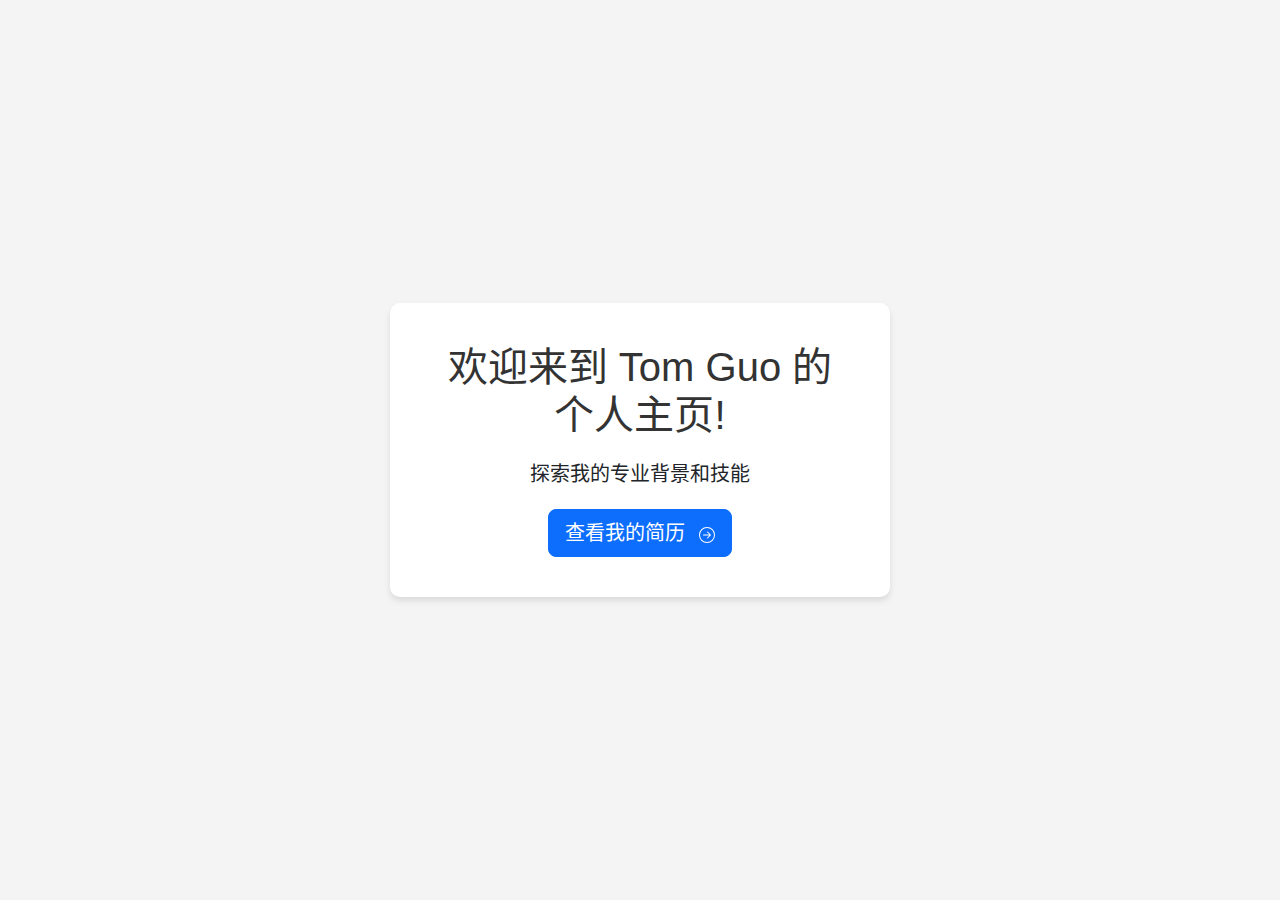
<file: index.html>
<!DOCTYPE html>
<html lang="zh-CN">
<head>
    <meta charset="UTF-8">
    <meta name="viewport" content="width=device-width, initial-scale=1.0">
    <title>Tom Guo - 个人主页</title>
    <!-- Bootstrap CSS -->
    <link href="https://cdn.jsdelivr.net/npm/bootstrap@5.1.3/dist/css/bootstrap.min.css" rel="stylesheet">
    <style>
        body {
            background-color: #f4f4f4;
            display: flex;
            align-items: center;
            justify-content: center;
            height: 100vh;
            margin: 0;
            font-family: Arial, sans-serif;
        }
        .welcome-container {
            background-color: white;
            padding: 40px;
            border-radius: 10px;
            box-shadow: 0 4px 6px rgba(0,0,0,0.1);
            text-align: center;
            max-width: 500px;
            width: 100%;
        }
        .welcome-title {
            color: #333;
            margin-bottom: 20px;
        }
        .resume-link {
            margin-top: 20px;
        }
    </style>
</head>
<body>
    <div class="welcome-container">
        <h1 class="welcome-title">欢迎来到 Tom Guo 的个人主页!</h1>
        <p class="lead">探索我的专业背景和技能</p>
        
        <div class="resume-link">
            <a href="login.html" class="btn btn-primary btn-lg">
                查看我的简历
                <svg xmlns="http://www.w3.org/2000/svg" width="16" height="16" fill="currentColor" class="bi bi-arrow-right-circle ms-2" viewBox="0 0 16 16">
                    <path d="M1 8a7 7 0 1 0 14 0A7 7 0 0 0 1 8zm15 0A8 8 0 1 1 0 8a8 8 0 0 1 16 0zM4.5 7.5a.5.5 0 0 0 0 1h5.793l-2.147 2.146a.5.5 0 0 0 .708.708l3-3a.5.5 0 0 0 0-.708l-3-3a.5.5 0 1 0-.708.708L10.293 7.5H4.5z"/>
                </svg>
            </a>
        </div>
    </div>

    <!-- Bootstrap Bundle with Popper -->
    <script src="https://cdn.jsdelivr.net/npm/bootstrap@5.1.3/dist/js/bootstrap.bundle.min.js"></script>
</body>
</html>
</file>
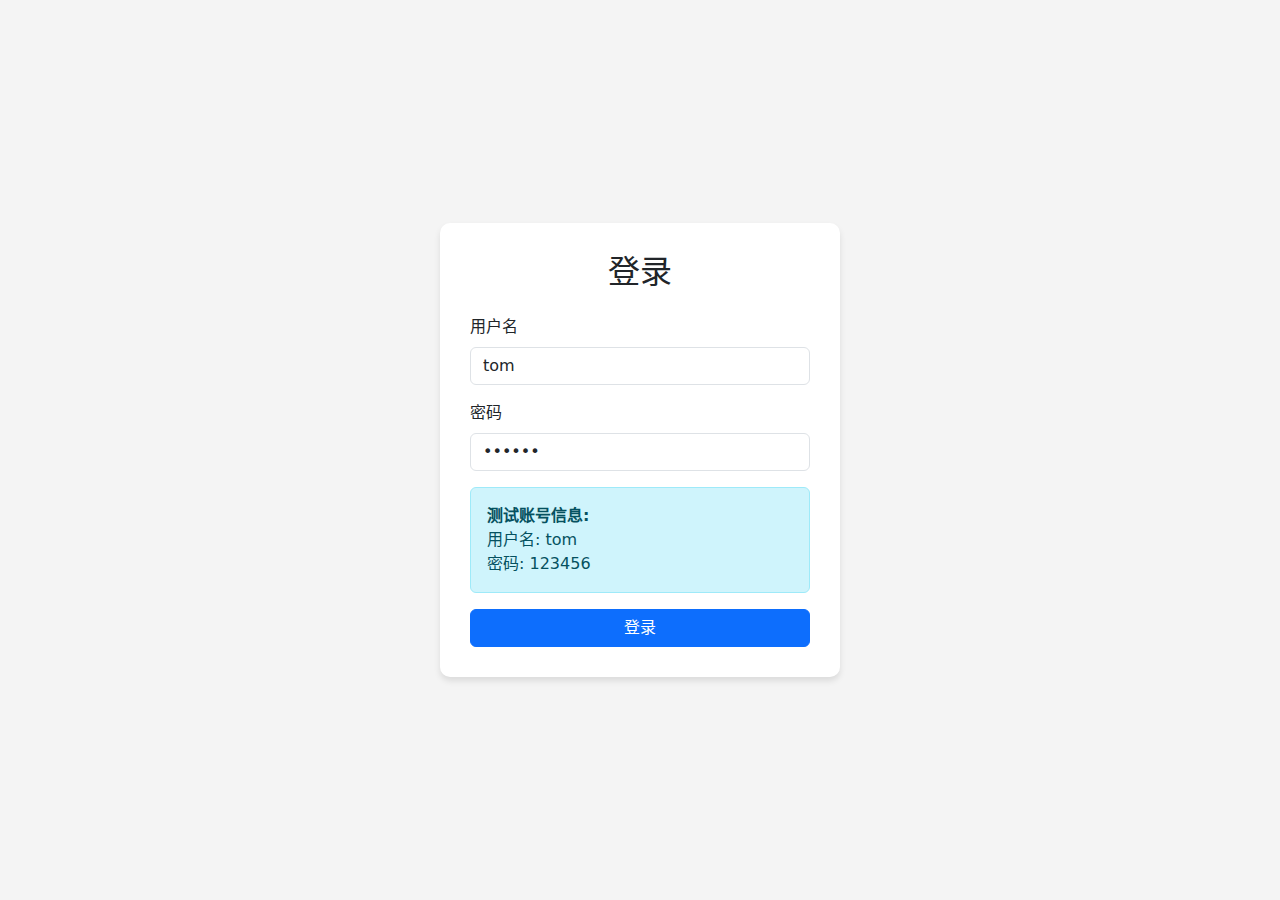
<file: login.html>
<!DOCTYPE html>
<html lang="zh-CN">
<head>
    <meta charset="UTF-8">
    <meta name="viewport" content="width=device-width, initial-scale=1.0">
    <title>登录 - Tom Guo 简历</title>
    <!-- Bootstrap CSS -->
    <link href="https://cdn.jsdelivr.net/npm/bootstrap@5.1.3/dist/css/bootstrap.min.css" rel="stylesheet">
    <style>
        body {
            background-color: #f4f4f4;
            display: flex;
            align-items: center;
            justify-content: center;
            height: 100vh;
            margin: 0;
        }
        .login-container {
            background-color: white;
            padding: 30px;
            border-radius: 10px;
            box-shadow: 0 4px 6px rgba(0,0,0,0.1);
            width: 100%;
            max-width: 400px;
        }
    </style>
</head>
<body>
    <div class="container">
        <div class="row justify-content-center">
            <div class="col-md-6 login-container">
                <h2 class="text-center mb-4">登录</h2>
                <form id="loginForm">
                    <div class="mb-3">
                        <label for="username" class="form-label">用户名</label>
                        <input type="text" class="form-control" id="username" value="tom" required>
                        <div class="invalid-feedback">请输入用户名</div>
                    </div>
                    <div class="mb-3">
                        <label for="password" class="form-label">密码</label>
                        <input type="password" class="form-control" id="password" value="123456" required>
                        <div class="invalid-feedback">请输入密码</div>
                    </div>
                    <div class="alert alert-info mt-3" role="alert">
                        <strong>测试账号信息:</strong><br>
                        用户名: tom<br>
                        密码: 123456
                    </div>
                    <div class="d-grid">
                        <button type="submit" class="btn btn-primary">登录</button>
                    </div>
                </form>
            </div>
        </div>
    </div>

    <!-- Bootstrap Bundle with Popper -->
    <script src="https://cdn.jsdelivr.net/npm/bootstrap@5.1.3/dist/js/bootstrap.bundle.min.js"></script>
    <script>
        document.getElementById('loginForm').addEventListener('submit', function(e) {
            e.preventDefault();
            
            // 获取用户名和密码
            const username = document.getElementById('username');
            const password = document.getElementById('password');
            
            // 硬编码的测试用户名和密码
            const validUsername = 'tom';
            const validPassword = '123456';
            
            // 验证用户名和密码
            if (username.value.trim() === validUsername && password.value.trim() === validPassword) {
                // 设置登录状态到本地存储
                localStorage.setItem('isLoggedIn', 'true');
                localStorage.setItem('username', validUsername);
                
                // 登录成功，跳转到简历页面
                window.location.href = 'resume.html';
            } else {
                // 登录失败，显示错误提示
                alert('用户名或密码错误');
            }
        });
    </script>
</body>
</html>
</file>
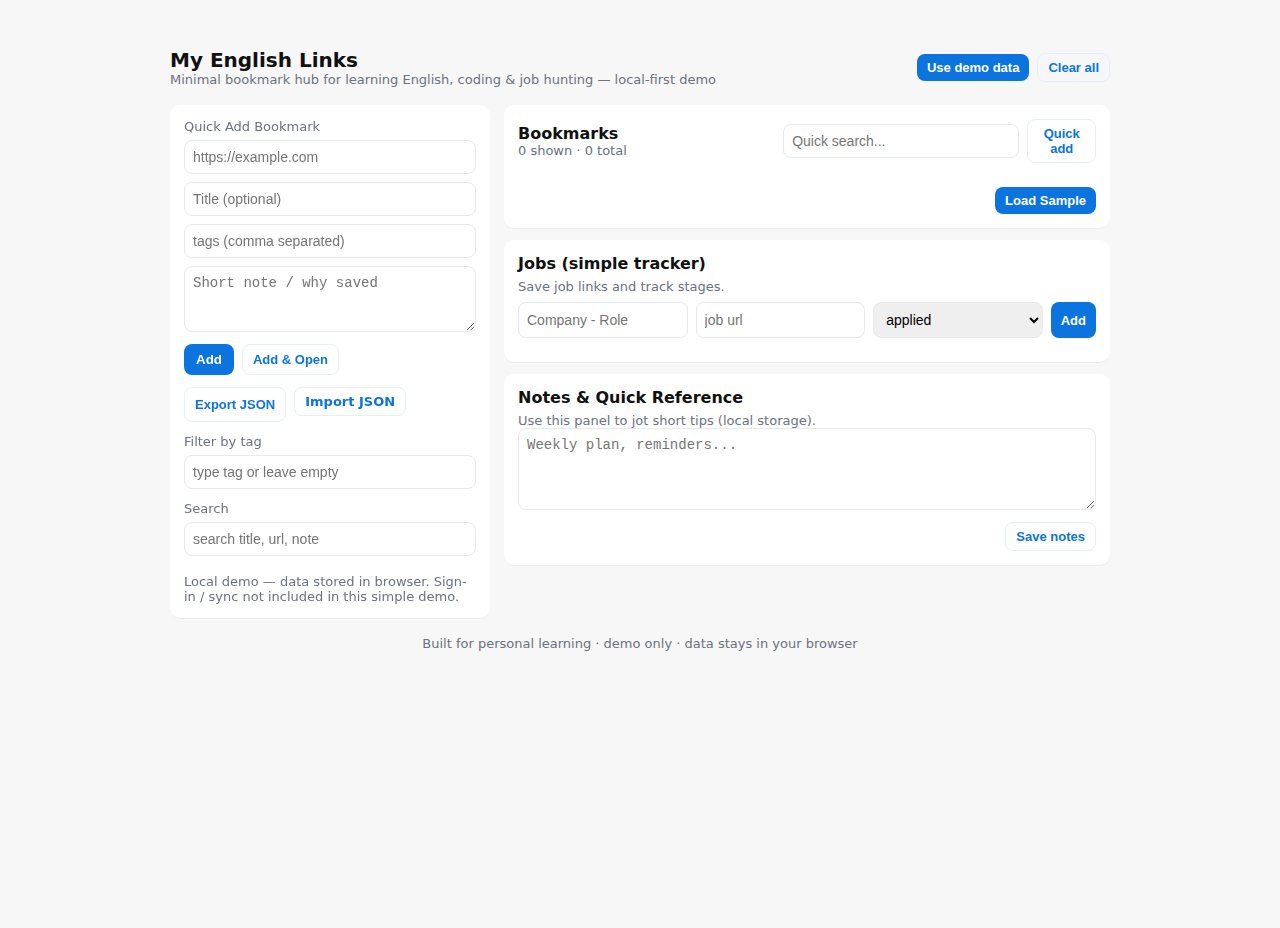
<file: url.html>
<!doctype html>
<html lang="en">
<head>
  <meta charset="utf-8" />
  <meta name="viewport" content="width=device-width,initial-scale=1" />
  <title>My English Links — Minimal Bookmark Hub</title>
  <style>
    :root{
      --bg:#f7f7f8; --card:#ffffff; --muted:#6b7280; --accent:#0b74de;
      --gap:14px; --maxw:980px;
      font-family: Inter, system-ui, -apple-system, "Segoe UI", Roboto, "Helvetica Neue", Arial;
    }
    html,body{height:100%; margin:0; background:var(--bg); color:#111;}
    .wrap{max-width:var(--maxw); margin:28px auto; padding:20px; box-sizing:border-box;}
    header{display:flex;align-items:center;gap:12px;margin-bottom:18px}
    h1{margin:0;font-size:20px;}
    .subtitle{color:var(--muted);font-size:13px}
    .grid{display:grid;grid-template-columns: 320px 1fr; gap:var(--gap);}
    @media (max-width:760px){ .grid{grid-template-columns:1fr;} .aside{order:2} }
    .card{background:var(--card);border-radius:10px;padding:14px;box-shadow:0 1px 0 rgba(0,0,0,.04);}
    .aside .card{position:sticky;top:20px}
    label{font-size:13px;color:var(--muted);display:block;margin-bottom:6px}
    input[type="text"], input[type="url"], textarea, select {
      width:100%;padding:8px;border:1px solid #e6e9ee;border-radius:8px;font-size:14px;box-sizing:border-box;
    }
    .row{display:flex;gap:8px}
    .btn{background:var(--accent);color:white;padding:8px 12px;border:none;border-radius:8px;cursor:pointer;font-weight:600}
    .btn.ghost{background:transparent;color:var(--accent);border:1px solid #e6eefc}
    .small{font-size:13px;padding:6px 10px;border-radius:8px}
    .list{margin-top:12px;display:flex;flex-direction:column;gap:10px}
    .item{padding:10px;border-radius:8px;border:1px solid #f0f0f2;background:#fff;display:flex;flex-direction:column;gap:6px}
    .meta{display:flex;justify-content:space-between;align-items:center;gap:12px}
    .tags{display:flex;gap:6px;flex-wrap:wrap}
    .tag{background:#eef6ff;color:var(--accent);padding:4px 8px;border-radius:999px;font-size:12px}
    .muted{color:var(--muted);font-size:13px}
    .controls{display:flex;gap:8px;flex-wrap:wrap;margin-top:10px}
    .footer{margin-top:18px;color:var(--muted);font-size:13px}
    .search{display:flex;gap:8px;margin-bottom:12px}
    .search input{flex:1}
    pre{white-space:pre-wrap;word-break:break-word;background:#0f1724;color:#f8fafc;padding:8px;border-radius:6px;overflow:auto}
  </style>
</head>
<body>
  <div class="wrap">
    <header>
      <div>
        <h1>My English Links</h1>
        <div class="subtitle">Minimal bookmark hub for learning English, coding & job hunting — local-first demo</div>
      </div>
      <div style="margin-left:auto;display:flex;gap:8px;align-items:center">
        <button id="btnDemo" class="btn small">Use demo data</button>
        <button id="btnClear" class="small btn ghost">Clear all</button>
      </div>
    </header>

    <div class="grid">
      <!-- Sidebar -->
      <aside class="aside">
        <div class="card">
          <label>Quick Add Bookmark</label>
          <input id="inputUrl" type="url" placeholder="https://example.com" />
          <input id="inputTitle" type="text" placeholder="Title (optional)" style="margin-top:8px"/>
          <input id="inputTags" type="text" placeholder="tags (comma separated)" style="margin-top:8px"/>
          <textarea id="inputNote" rows="3" placeholder="Short note / why saved" style="margin-top:8px"></textarea>
          <div style="margin-top:8px;display:flex;gap:8px">
            <button id="btnAdd" class="btn">Add</button>
            <button id="btnAddOpen" class="small btn ghost">Add & Open</button>
          </div>

          <div class="controls" style="margin-top:12px">
            <button id="btnExport" class="small btn ghost">Export JSON</button>
            <label for="fileImport" class="small btn ghost" style="cursor:pointer">Import JSON</label>
            <input id="fileImport" type="file" accept="application/json" style="display:none" />
          </div>

          <div style="margin-top:12px">
            <label>Filter by tag</label>
            <input id="filterTag" type="text" placeholder="type tag or leave empty" />
          </div>

          <div style="margin-top:12px">
            <label>Search</label>
            <input id="filterText" type="text" placeholder="search title, url, note" />
          </div>

          <div class="footer">
            Local demo — data stored in browser. Sign-in / sync not included in this simple demo.
          </div>
        </div>
      </aside>

      <!-- Main content -->
      <main>
        <div class="card">
          <div style="display:flex;align-items:center;justify-content:space-between">
            <div>
              <strong>Bookmarks</strong>
              <div class="muted" id="countInfo">0 saved</div>
            </div>
            <div style="display:flex;gap:8px;align-items:center">
              <input id="searchTop" type="text" placeholder="Quick search..." style="min-width:220px;padding:8px;border-radius:8px;border:1px solid #e6e9ee"/>
              <button id="btnFocusAdd" class="small btn ghost">Quick add</button>
            </div>
          </div>

          <div id="list" class="list" aria-live="polite" style="margin-top:12px"></div>

          <div style="margin-top:12px;display:flex;justify-content:flex-end">
            <button id="btnImportSample" class="small btn">Load Sample</button>
          </div>
        </div>

        <div class="card" style="margin-top:12px">
          <strong>Jobs (simple tracker)</strong>
          <div class="muted" style="margin-top:6px">Save job links and track stages.</div>
          <div style="margin-top:8px;display:flex;gap:8px">
            <input id="jobTitle" type="text" placeholder="Company - Role" />
            <input id="jobUrl" type="url" placeholder="job url" />
            <select id="jobStage">
              <option value="applied">applied</option>
              <option value="interview">interview</option>
              <option value="offer">offer</option>
              <option value="closed">closed</option>
            </select>
            <button id="btnAddJob" class="btn small">Add</button>
          </div>

          <div id="jobsList" class="list" style="margin-top:10px"></div>
        </div>

        <div class="card" style="margin-top:12px">
          <strong>Notes & Quick Reference</strong>
          <div class="muted" style="margin-top:6px">Use this panel to jot short tips (local storage).</div>
          <textarea id="quickNotes" rows="4" placeholder="Weekly plan, reminders..."></textarea>
          <div style="margin-top:8px;display:flex;justify-content:flex-end">
            <button id="saveNotes" class="small btn ghost">Save notes</button>
          </div>
        </div>
      </main>
    </div>

    <footer style="margin-top:18px;text-align:center;color:var(--muted);font-size:13px">
      Built for personal learning · demo only · data stays in your browser
    </footer>
  </div>

  <script>
    // Minimal app: bookmarks + jobs stored in localStorage.
    const LS_KEY = 'myenglishlinks_v1';
    const LS_JOBS = 'myenglishjobs_v1';
    const LS_NOTES = 'myenglishnotes_v1';

    // elements
    const inputUrl = document.getElementById('inputUrl');
    const inputTitle = document.getElementById('inputTitle');
    const inputTags = document.getElementById('inputTags');
    const inputNote = document.getElementById('inputNote');
    const btnAdd = document.getElementById('btnAdd');
    const btnAddOpen = document.getElementById('btnAddOpen');
    const listEl = document.getElementById('list');
    const countInfo = document.getElementById('countInfo');
    const filterTag = document.getElementById('filterTag');
    const filterText = document.getElementById('filterText');
    const searchTop = document.getElementById('searchTop');
    const btnExport = document.getElementById('btnExport');
    const fileImport = document.getElementById('fileImport');
    const btnClear = document.getElementById('btnClear');
    const btnDemo = document.getElementById('btnDemo');
    const btnImportSample = document.getElementById('btnImportSample');
    const btnFocusAdd = document.getElementById('btnFocusAdd');

    const jobTitle = document.getElementById('jobTitle');
    const jobUrl = document.getElementById('jobUrl');
    const jobStage = document.getElementById('jobStage');
    const btnAddJob = document.getElementById('btnAddJob');
    const jobsList = document.getElementById('jobsList');

    const quickNotes = document.getElementById('quickNotes');
    const saveNotes = document.getElementById('saveNotes');

    // utils
    function uid(){ return 'id_'+Date.now()+'_'+Math.random().toString(36).slice(2,8) }
    function nowISO(){ return new Date().toISOString() }

    // data
    function loadBookmarks(){ return JSON.parse(localStorage.getItem(LS_KEY) || '[]') }
    function saveBookmarks(arr){ localStorage.setItem(LS_KEY, JSON.stringify(arr)) }
    function loadJobs(){ return JSON.parse(localStorage.getItem(LS_JOBS) || '[]') }
    function saveJobs(arr){ localStorage.setItem(LS_JOBS, JSON.stringify(arr)) }
    function loadNotes(){ return localStorage.getItem(LS_NOTES) || '' }
    function saveNotesVal(v){ localStorage.setItem(LS_NOTES, v) }

    // render
    function render(){
      const q = (filterText.value || searchTop.value || '').trim().toLowerCase()
      const tagq = (filterTag.value || '').trim().toLowerCase()
      let items = loadBookmarks().slice().reverse() // newest first
      if(q) items = items.filter(it => (it.title+it.url+it.note+(it.tags||'')).toLowerCase().includes(q))
      if(tagq) items = items.filter(it => (it.tags||[]).map(t=>t.toLowerCase()).includes(tagq))
      listEl.innerHTML = ''
      items.forEach(it=>{
        const el = document.createElement('div'); el.className='item'
        const title = document.createElement('div'); title.style.display='flex'; title.style.gap='10px'; title.style.alignItems='center'
        const a = document.createElement('a'); a.href = it.url; a.textContent = it.title || it.url; a.target='_blank'
        a.style.fontWeight = 600; a.style.color = 'var(--accent)'
        title.appendChild(a)
        const meta = document.createElement('div'); meta.className='meta muted'
        meta.innerHTML = `<span>${new Date(it.created_at).toLocaleString()}</span><span>${it.source||''}</span>`
        el.appendChild(title)
        if(it.note) { const p = document.createElement('div'); p.textContent = it.note; p.className='muted'; el.appendChild(p) }
        if(it.tags && it.tags.length){
          const tags = document.createElement('div'); tags.className='tags'
          it.tags.forEach(t => { const tg=document.createElement('span'); tg.className='tag'; tg.textContent=t; tags.appendChild(tg) })
          el.appendChild(tags)
        }
        el.appendChild(meta)
        // actions
        const actions = document.createElement('div'); actions.style.display='flex'; actions.style.gap='8px'; actions.style.marginTop='8px'
        const btnDel = document.createElement('button'); btnDel.className='small btn ghost'; btnDel.textContent='Delete'
        btnDel.onclick = ()=>{ deleteBookmark(it.id) }
        const btnEdit = document.createElement('button'); btnEdit.className='small btn ghost'; btnEdit.textContent='Edit'
        btnEdit.onclick = ()=>{ editBookmark(it) }
        actions.appendChild(btnEdit); actions.appendChild(btnDel)
        el.appendChild(actions)

        listEl.appendChild(el)
      })
      countInfo.textContent = `${items.length} shown · ${loadBookmarks().length} total`
      renderJobs()
    }

    function renderJobs(){
      jobsList.innerHTML = ''
      const jobs = loadJobs().slice().reverse()
      jobs.forEach(j=>{
        const el=document.createElement('div'); el.className='item'
        const a=document.createElement('a'); a.href=j.url; a.textContent=j.title || j.url; a.target='_blank'; a.style.fontWeight=600;color='var(--accent)'
        const meta = document.createElement('div'); meta.className='meta muted'
        meta.innerHTML = `<span>${j.stage}</span><span>${j.applied_at||''}</span>`
        el.appendChild(a); if(j.note){ const p=document.createElement('div'); p.className='muted'; p.textContent=j.note; el.appendChild(p) }
        el.appendChild(meta)
        const del=document.createElement('button'); del.className='small btn ghost'; del.textContent='Delete'; del.onclick=()=>{ deleteJob(j.id) }
        el.appendChild(del)
        jobsList.appendChild(el)
      })
    }

    // actions
    function addBookmark({url,title,tags,note,source}){
      const arr = loadBookmarks()
      const b = { id: uid(), url, title: title||url, tags: tags||[], note: note||'', source: source||'', created_at: nowISO() }
      arr.push(b); saveBookmarks(arr); render()
      return b
    }
    function deleteBookmark(id){
      const arr = loadBookmarks().filter(x=>x.id!==id); saveBookmarks(arr); render()
    }
    function editBookmark(obj){
      inputUrl.value = obj.url; inputTitle.value = obj.title; inputTags.value = (obj.tags||[]).join(',');
      inputNote.value = obj.note;
      // delete original and let user 'Add' to save new
      deleteBookmark(obj.id)
      window.scrollTo({top:0,behavior:'smooth'})
    }

    function addJob(){ 
      const arr = loadJobs()
      const j = { id: uid(), title: jobTitle.value || jobUrl.value, url: jobUrl.value, stage: jobStage.value, applied_at: (new Date()).toLocaleDateString(), note: '' }
      arr.push(j); saveJobs(arr); jobTitle.value=''; jobUrl.value=''; render()
    }
    function deleteJob(id){ saveJobs(loadJobs().filter(x=>x.id!==id)); render() }

    // import/export
    btnExport.onclick = ()=>{
      const data = { bookmarks: loadBookmarks(), jobs: loadJobs(), notes: loadNotes() }
      const blob = new Blob([JSON.stringify(data, null, 2)], {type:'application/json'})
      const url = URL.createObjectURL(blob)
      const a=document.createElement('a'); a.href=url; a.download='myenglishlinks.json'; a.click(); URL.revokeObjectURL(url)
    }
    fileImport.onchange = e=>{
      const f = e.target.files[0]; if(!f) return
      const reader = new FileReader()
      reader.onload = ev=>{
        try{
          const d = JSON.parse(ev.target.result)
          if(d.bookmarks && Array.isArray(d.bookmarks)){
            const exist = loadBookmarks(); const merged = exist.concat(d.bookmarks.map(b=>({...b,id:uid()})))
            saveBookmarks(merged)
          }
          if(d.jobs && Array.isArray(d.jobs)){ const merged=loadJobs().concat(d.jobs.map(j=>({...j,id:uid()}))); saveJobs(merged) }
          if(d.notes) saveNotesVal(d.notes)
          render()
          alert('Import done')
        }catch(err){ alert('Invalid JSON') }
      }
      reader.readAsText(f)
      fileImport.value=''
    }

    // extras
    btnAdd.onclick = ()=>{
      const url = inputUrl.value.trim(); if(!url) return alert('Enter URL')
      const tags = inputTags.value.split(',').map(s=>s.trim()).filter(Boolean)
      addBookmark({url, title: inputTitle.value.trim(), tags, note: inputNote.value.trim(), source: 'manual'})
      inputUrl.value=''; inputTitle.value=''; inputTags.value=''; inputNote.value=''
    }
    btnAddOpen.onclick = ()=>{
      btnAdd.onclick(); // add
      const last = loadBookmarks().slice(-1)[0]; if(last) window.open(last.url,'_blank')
    }
    btnImportSample.onclick = ()=>{
      const sample = [
        {id:uid(), url:'https://developer.mozilla.org', title:'MDN Web Docs', tags:['reference','web'], note:'HTML/CSS/JS docs', created_at:nowISO()},
        {id:uid(), url:'https://news.ycombinator.com', title:'Hacker News', tags:['news','startup'], note:'Tech headlines', created_at:nowISO()},
        {id:uid(), url:'https://dev.to', title:'DEV Community', tags:['community'], note:'Articles & tutorials', created_at:nowISO()}
      ]
      saveBookmarks(sample); render()
    }

    btnClear.onclick = ()=>{
      if(confirm('Clear all local data?')){ localStorage.removeItem(LS_KEY); localStorage.removeItem(LS_JOBS); localStorage.removeItem(LS_NOTES); render() }
    }
    btnDemo.onclick = ()=>{ btnImportSample.onclick() }

    filterTag.oninput = render
    filterText.oninput = render
    searchTop.oninput = render
    btnFocusAdd.onclick = ()=>{ inputUrl.focus() }

    // jobs
    btnAddJob.onclick = addJob

    // notes
    saveNotes.onclick = ()=>{ saveNotesVal(quickNotes.value); alert('Saved') }

    // load existing notes
    quickNotes.value = loadNotes()

    // initial render
    render()

    // keyboard shortcuts: Ctrl+K focus search
    document.addEventListener('keydown', (e)=>{
      if((e.ctrlKey||e.metaKey) && e.key.toLowerCase()==='k'){ e.preventDefault(); searchTop.focus(); }
    })
  </script>
</body>
</html>
</file>
